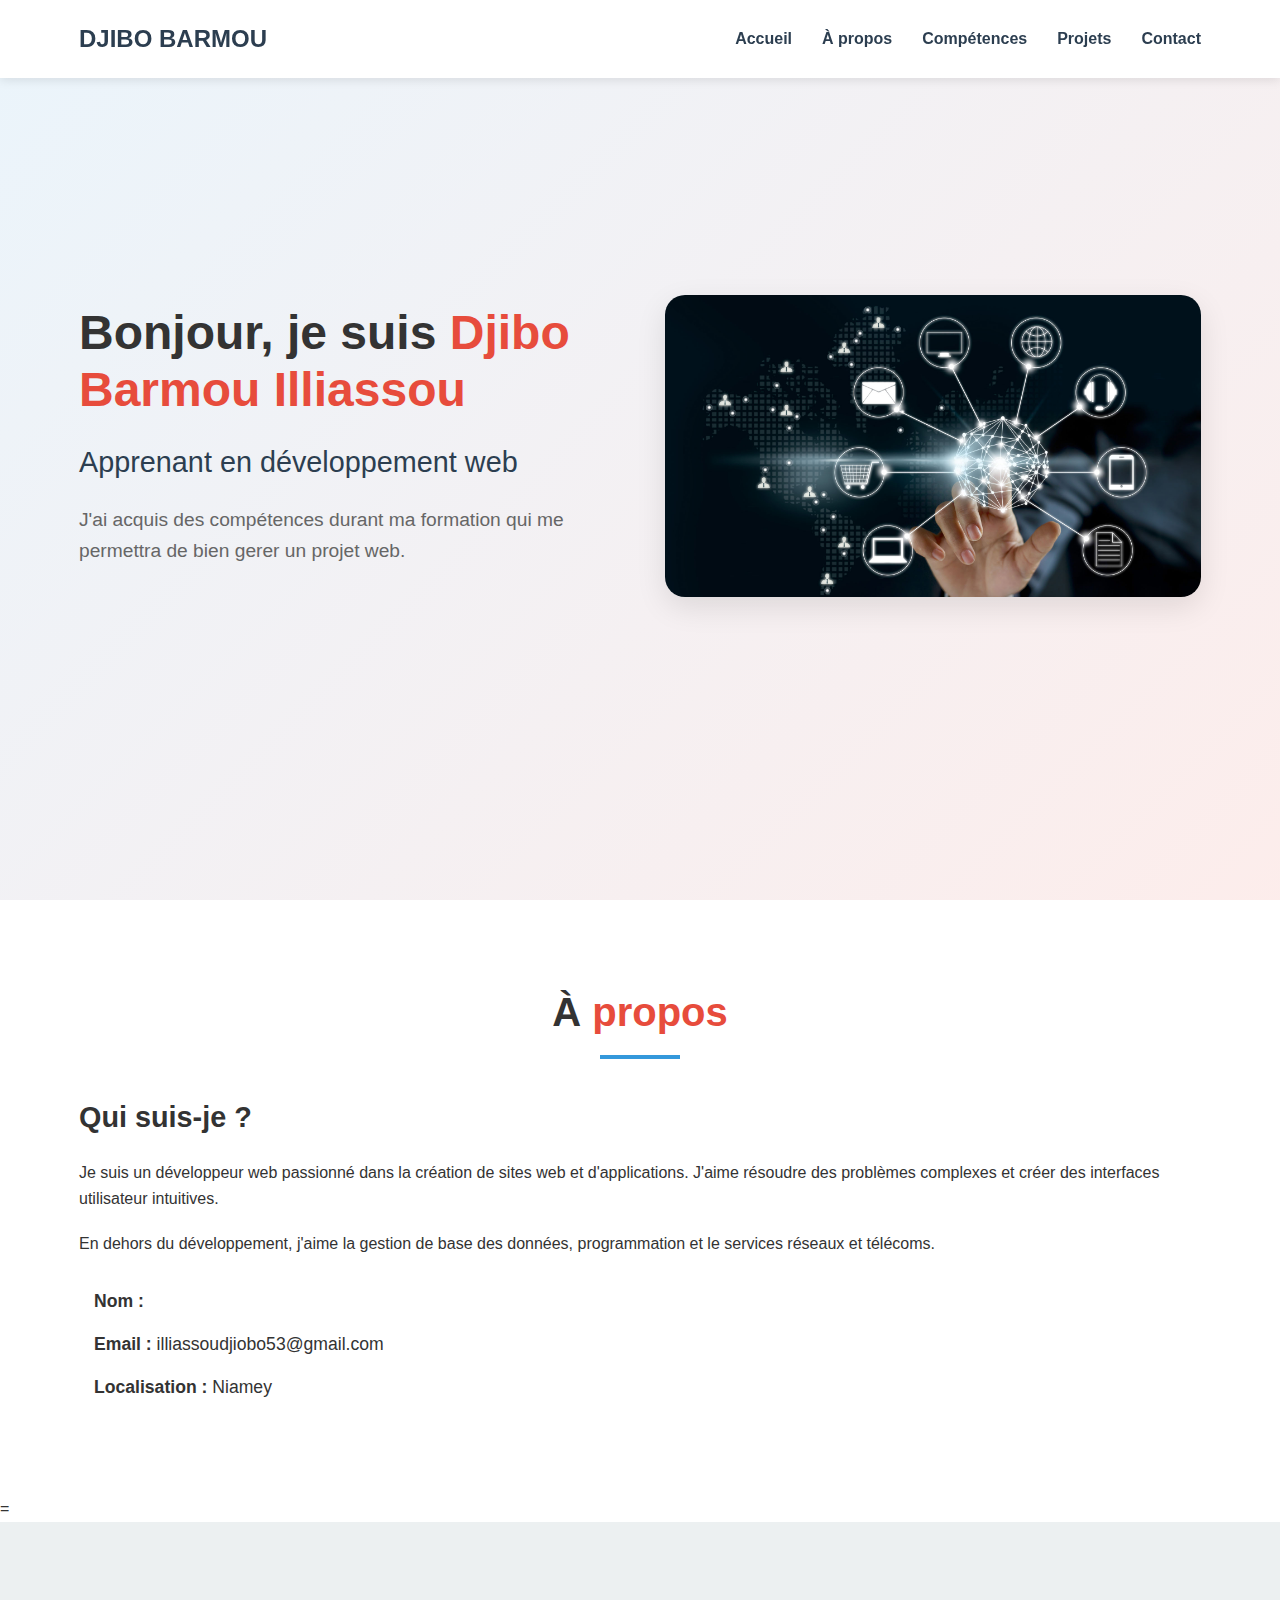
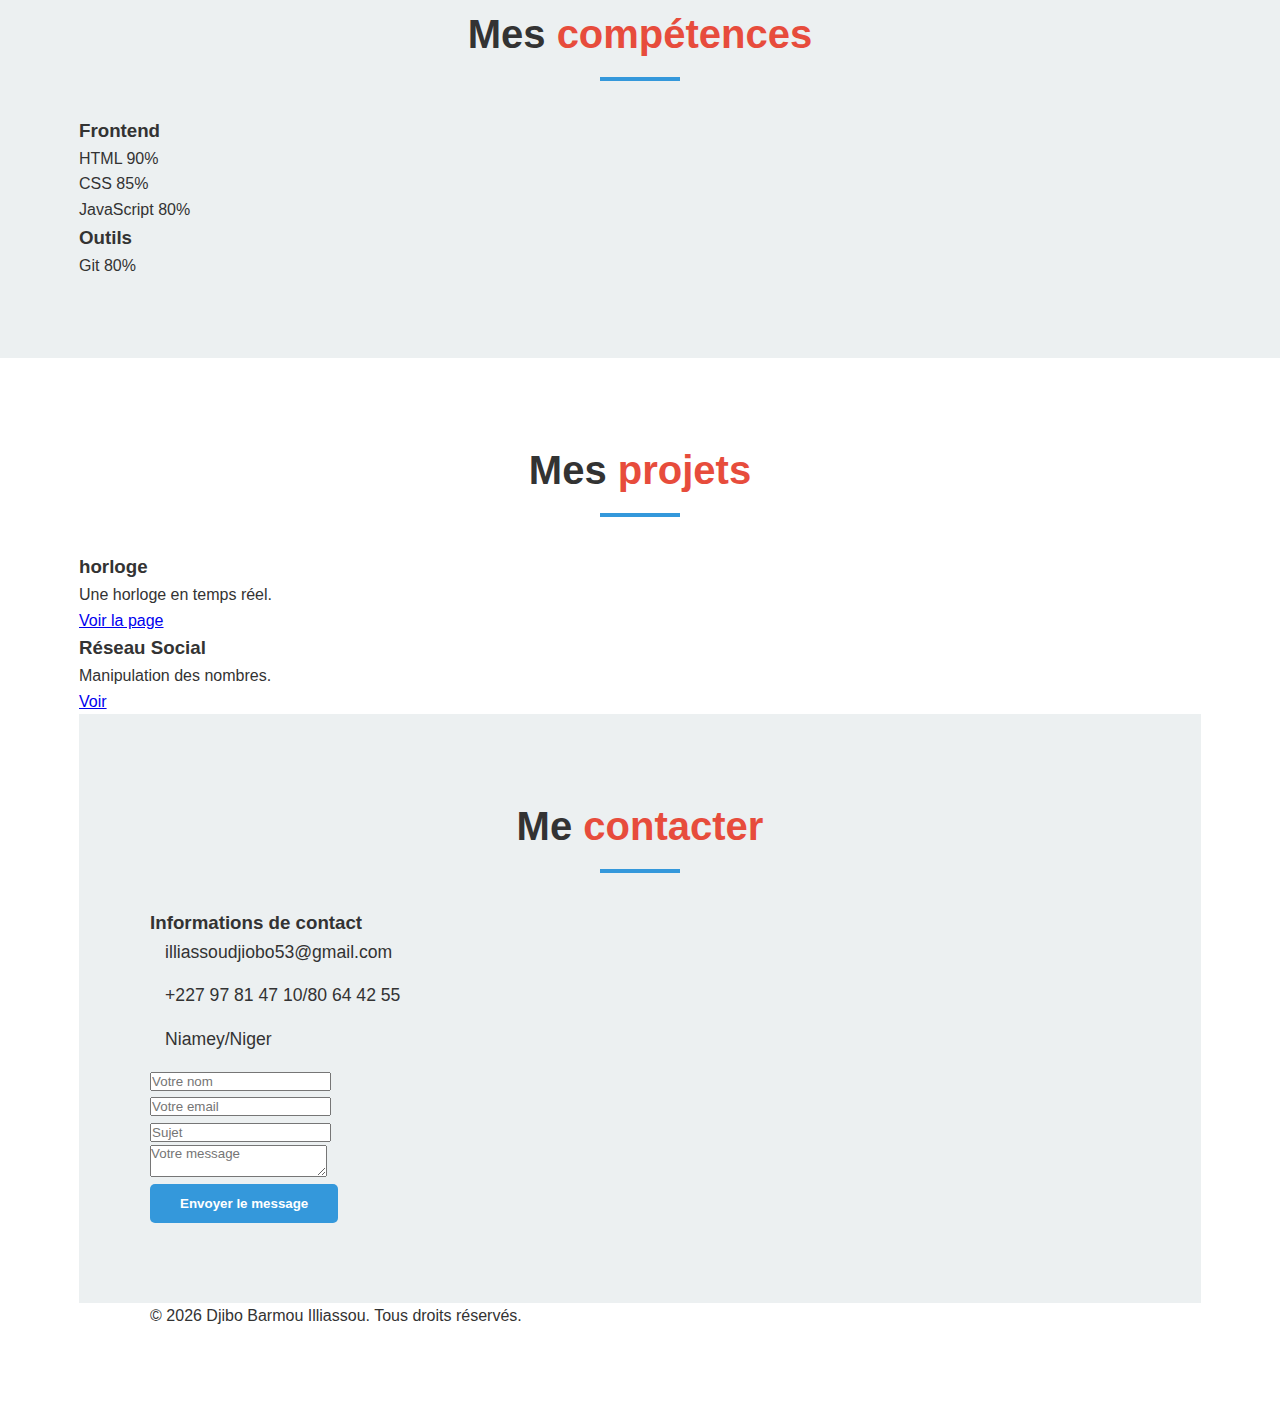
<file: index.html>
<!DOCTYPE html>
<html lang="fr">
<head>
    <meta charset="UTF-8">
    <meta name="viewport" content="width=device-width, initial-scale=1.0">
    <title>Mon Projets</title>
    <link rel="stylesheet" href="styles.css">
</head>
<body>
    <!-- Barre de navigation -->
    <nav id="navbar">
        <div class="container">
            <a href="#" class="logo">DJIBO BARMOU</a>
            <ul class="nav-links">
                <li><a href="#home">Accueil</a></li>
                <li><a href="#about">À propos</a></li>
                <li><a href="#skills">Compétences</a></li>
                <li><a href="#projects">Projets</a></li>
                <li><a href="#contact">Contact</a></li>
            </ul>
            <div class="hamburger">
                <span></span>
                <span></span>
                <span></span>
            </div>
        </div>
    </nav>

    <!-- Section Accueil -->
    <section id="home" class="hero">
        <div class="container">
            <div class="hero-content">
                <h1>Bonjour, je suis <span class="highlight">Djibo Barmou Illiassou</span></h1>
                <h2>Apprenant en développement web</h2>
                <p>J'ai acquis des compétences durant ma formation qui me permettra de bien gerer un projet web.</p>
            </div>
            <div class="hero-image">
                <img src="image.jpg" alt="Photo de profil">
            </div>
        </div>
    </section>

    <!-- Section À propos -->
    <section id="about" class="section">
        <div class="container">
            <h2 class="section-title">À <span class="highlight">propos</span></h2>
            <div class="about-content">
                <div class="about-text">
                    <h3>Qui suis-je ?</h3>
                    <p>Je suis un développeur web passionné  dans la création de sites web et d'applications. J'aime résoudre des problèmes complexes et créer des interfaces utilisateur intuitives.</p>
                    <p>En dehors du développement, j'aime la gestion de base des données, programmation et le services réseaux et télécoms.</p>
                    <div class="info">
                        <div class="info-item">
                            <i class="fas fa-user"></i>
                            <span><strong>Nom :</strong> <div Djibo="" Barmou="" Illiassou=""></div></span>
                        </div>
                        <div class="info-item">
                            <i class="fas fa-envelope"></i>
                            <span><strong>Email :</strong> illiassoudjiobo53@gmail.com</span>
                        </div>
                        <div class="info-item">
                            <i class="fas fa-map-marker-alt"></i>
                            <span><strong>Localisation :</strong> Niamey</span>
                        </div>
                    </div>
                </div>
            </div>
        </div>
    </section>

    <!-- Section Compétences -->=
    <section id="skills" class="section bg-light">
        <div class="container">
            <h2 class="section-title">Mes <span class="highlight">compétences</span></h2>
            <div class="skills-container">
                <div class="skill-category">
                    <h3>Frontend</h3>
                    <div class="skill-item">
                        <div class="skill-info">
                            <span>HTML</span>
                            <span>90%</span>
                        </div>
                        <div class="skill-bar">
                            <div class="skill-progress html"></div>
                        </div>
                    </div>
                    <div class="skill-item">
                        <div class="skill-info">
                            <span>CSS</span>
                            <span>85%</span>
                        </div>
                        <div class="skill-bar">
                            <div class="skill-progress css"></div>
                        </div>
                    </div>
                    <div class="skill-item">
                        <div class="skill-info">
                            <span>JavaScript</span>
                            <span>80%</span>
                        </div>
                        <div class="skill-bar">
                            <div class="skill-progress js"></div>
                        </div>
                    </div>
                </div>
                
                </div>
                <div class="skill-category">
                    <h3>Outils</h3>
                    <div class="skill-item">
                        <div class="skill-info">
                            <span>Git</span>
                            <span>80%</span>
                        </div>
                        <div class="skill-bar">
                            <div class="skill-progress git"></div>
                        </div>
                    </div>
                </div>
            </div>
        </div>
    </section>

</div>    <!-- Section Projets -->
<section id="projects" class="section">
    <div class="container">
        <h2 class="section-title">Mes <span class="highlight">projets</span></h2>
        <div class="projects-container">
            <div class="project-card">
                <div class="project-info">
                    <h3>horloge</h3>
                    <p>Une horloge en temps réel.</p>
                    <div class="project-links">
                        <a href="temps_reel.html"><i class="fas fa-link"></i> Voir la page</a>
                    </div>
                </div>
                <div class="project-card">
                    <div class="project-info">
                        <h3>Réseau Social</h3>
                        <p>Manipulation des nombres.</p>
                        <div class="project-links">
                            <a href="exercice2.html"><i class="fas fa-link"></i> Voir</a>
                        </div>
                    </div>
                </div>
            </div>

    <!-- Section Contact -->
    <section id="contact" class="section bg-light">
        <div class="container">
            <h2 class="section-title">Me <span class="highlight">contacter</span></h2>
            <div class="contact-container">
                <div class="contact-info">
                    <h3>Informations de contact</h3>
                    <div class="info-item">
                        <i class="fas fa-envelope"></i>
                        <span>illiassoudjiobo53@gmail.com</span>
                    </div>
                    <div class="info-item">
                        <i class="fas fa-phone"></i>
                        <span>+227 97 81 47 10/80 64 42 55</span>
                    </div>
                    <div class="info-item">
                        <i class="fas fa-map-marker-alt"></i>
                        <span>Niamey/Niger</span>
                    </div>
                    <div class="social-links">
                        <a href="#"><i class="fab fa-linkedin"></i></a>
                        <a href="#"><i class="fab fa-facebook"></i></a>
                        <a href="#"><i class="fab fa-whatsapp"></i></a>
                    </div>
                </div>
                <form class="contact-form">
                    <div class="form-group">
                        <input type="text" placeholder="Votre nom" required>
                    </div>
                    <div class="form-group">
                        <input type="email" placeholder="Votre email" required>
                    </div>
                    <div class="form-group">
                        <input type="text" placeholder="Sujet">
                    </div>
                    <div class="form-group">
                        <textarea placeholder="Votre message" required></textarea>
                    </div>
                    <button type="submit" class="btn">Envoyer le message</button>
                </form>
            </div>
        </div>
    </section>

    <!-- Pied de page -->
    <footer>
        <div class="container">
            <p>&copy; <span id="year"></span> Djibo Barmou Illiassou. Tous droits réservés.</p>
        </div>
    </footer>

    <!-- Bouton retour en haut -->
    <a href="#home" class="back-to-top"><i class="fas fa-arrow-up"></i></a>

    <script src="script.js"></script>
</body>
</html>
</file>
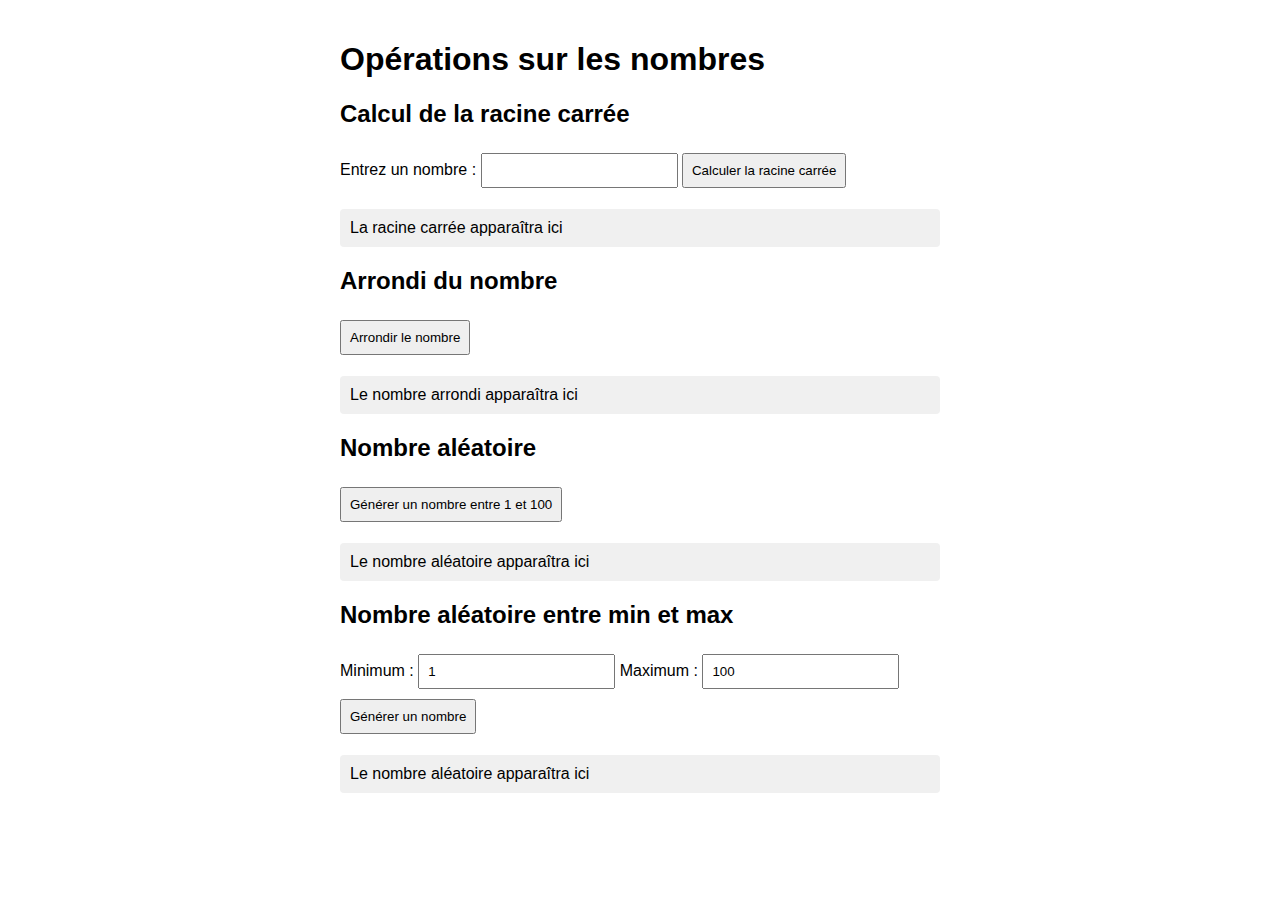
<file: exercice2.html>
<!DOCTYPE html>
<html lang="fr">
<head>
    <meta charset="UTF-8">
    <meta name="viewport" content="width=device-width, initial-scale=1.0">
    <title>manipulation de nombres</title>
    <style>
        body {
            font-family: Arial, sans-serif;
            max-width: 600px;
            margin: 0 auto;
            padding: 20px;
        }
        .container {
            margin-bottom: 20px;
        }
        input, button {
            padding: 8px;
            margin: 5px 0;
        }
        p {
            padding: 10px;
            background-color: #f0f0f0;
            border-radius: 4px;
        }
    </style>
</head>
<body>
    <h1>Opérations sur les nombres</h1>
    
    <div class="container">
        <h2>Calcul de la racine carrée</h2>
        <label for="nombre">Entrez un nombre :</label>
        <input type="number" id="nombre" step="any">
        <button onclick="calculerRacineCarree()">Calculer la racine carrée</button>
        <p id="resultatRacine">La racine carrée apparaîtra ici</p>
    </div>
    
    <div class="container">
        <h2>Arrondi du nombre</h2>
        <button onclick="arrondirNombre()">Arrondir le nombre</button>
        <p id="resultatArrondi">Le nombre arrondi apparaîtra ici</p>
    </div>
    
    <div class="container">
        <h2>Nombre aléatoire</h2>
        <button onclick="genererAleatoire()">Générer un nombre entre 1 et 100</button>
        <p id="resultatAleatoire">Le nombre aléatoire apparaîtra ici</p>
    </div>
    
    <div class="container">
        <h2>Nombre aléatoire entre min et max</h2>
        <label for="min">Minimum :</label>
        <input type="number" id="min" value="1">
        <label for="max">Maximum :</label>
        <input type="number" id="max" value="100">
        <button onclick="genererAleatoire2()">Générer un nombre</button>
        <p id="resultatAleatoire2">Le nombre aléatoire apparaîtra ici</p>
    </div>

    <script>
        // Fonction pour calculer la racine carrée
        function calculerRacineCarree() {
            const nombre = parseFloat(document.getElementById('nombre').value);
            if (isNaN(nombre)) {
                document.getElementById('resultatRacine').textContent = 'Veuillez entrer un nombre valide';
            } else if (nombre < 0) {
                document.getElementById('resultatRacine').textContent = 'Un nombre négatif n\'a pas de racine carrée réelle';
            } else {
                const racine = Math.sqrt(nombre);
                document.getElementById('resultatRacine').textContent = `La racine carrée de ${nombre} est ${racine}`;
            }
        }
        
        // Fonction pour arrondir le nombre
        function arrondirNombre() {
            const nombre = parseFloat(document.getElementById('nombre').value);
            if (isNaN(nombre)) {
                document.getElementById('resultatArrondi').textContent = 'Veuillez entrer un nombre valide';
            } else {
                const arrondi = Math.round(nombre);
                document.getElementById('resultatArrondi').textContent = `${nombre} arrondi est ${arrondi}`;
            }
        }
        
        // Fonction pour générer un nombre aléatoire entre 1 et 100
        function Aleatoire() {
            return Math.floor(Math.random() * 100) + 1;
        }
        
        function genererAleatoire() {
            const nombre = Aleatoire();
            document.getElementById('resultatAleatoire').textContent = `Nombre aléatoire : ${nombre}`;
        }
        
        // Fonction améliorée pour générer un nombre entre min et max
        function Aleatoire2(min, max) {
            return Math.floor(Math.random() * (max - min + 1)) + min;
        }
        
        function genererAleatoire2() {
            const min = parseInt(document.getElementById('min').value);
            const max = parseInt(document.getElementById('max').value);
            
            if (isNaN(min) || isNaN(max)) {
                document.getElementById('resultatAleatoire2').textContent = 'Veuillez entrer des valeurs valides';
                return;
            }
            
            if (min >= max) {
                document.getElementById('resultatAleatoire2').textContent = 'Le minimum doit être inférieur au maximum';
                return;
            }
            
            const nombre = Aleatoire2(min, max);
            document.getElementById('resultatAleatoire2').textContent = `Nombre aléatoire entre ${min} et ${max} : ${nombre}`;
        }
    </script>
</body>
</html>
</file>
<file: styles.css>
* {
    margin: 0;
    padding: 0;
    box-sizing: border-box;
    font-family: 'Segoe UI', Tahoma, Geneva, Verdana, sans-serif;
}

:root {
    --primary-color: #3498db;
    --secondary-color: #2c3e50;
    --light-color: #ecf0f1;
    --dark-color: #2c3e50;
    --highlight: #e74c3c;
    --transition: all 0.3s ease;
}

html {
    scroll-behavior: smooth;
}

body {
    line-height: 1.6;
    color: #333;
    background-color: #fff;
}

.container {
    width: 90%;
    max-width: 1200px;
    margin: 0 auto;
    padding: 0 15px;
}

section {
    padding: 80px 0;
}

.section-title {
    font-size: 2.5rem;
    margin-bottom: 50px;
    text-align: center;
    position: relative;
}

.section-title::after {
    content: '';
    position: absolute;
    bottom: -15px;
    left: 50%;
    transform: translateX(-50%);
    width: 80px;
    height: 4px;
    background: var(--primary-color);
}

.highlight {
    color: var(--highlight);
}

.bg-light {
    background-color: var(--light-color);
}

.btn {
    display: inline-block;
    padding: 12px 30px;
    background-color: var(--primary-color);
    color: white;
    border: none;
    border-radius: 5px;
    text-decoration: none;
    font-weight: 600;
    transition: var(--transition);
    cursor: pointer;
}

.btn:hover {
    background-color: var(--secondary-color);
    transform: translateY(-3px);
}

.text-center {
    text-align: center;
}

/* Barre de navigation */
#navbar {
    position: fixed;
    top: 0;
    left: 0;
    width: 100%;
    background-color: white;
    box-shadow: 0 2px 10px rgba(0, 0, 0, 0.1);
    z-index: 1000;
    transition: var(--transition);
}

#navbar.scrolled {
    background-color: var(--secondary-color);
}

#navbar.scrolled .nav-links a,
#navbar.scrolled .logo {
    color: white;
}

#navbar .container {
    display: flex;
    justify-content: space-between;
    align-items: center;
    padding: 20px 15px;
}

.logo {
    font-size: 1.5rem;
    font-weight: 700;
    color: var(--dark-color);
    text-decoration: none;
}

.nav-links {
    display: flex;
    list-style: none;
}

.nav-links li {
    margin-left: 30px;
}

.nav-links a {
    text-decoration: none;
    color: var(--dark-color);
    font-weight: 600;
    transition: var(--transition);
    position: relative;
}

.nav-links a:hover {
    color: var(--primary-color);
}

.nav-links a::after {
    content: '';
    position: absolute;
    bottom: -5px;
    left: 0;
    width: 0;
    height: 2px;
    background-color: var(--primary-color);
    transition: var(--transition);
}

.nav-links a:hover::after {
    width: 100%;
}

.hamburger {
    display: none;
    cursor: pointer;
}

.hamburger span {
    display: block;
    width: 25px;
    height: 3px;
    background-color: var(--dark-color);
    margin: 5px 0;
    transition: var(--transition);
}

/* Section Hero */
.hero {
    height: 100vh;
    display: flex;
    align-items: center;
    background: linear-gradient(135deg, rgba(52, 152, 219, 0.1) 0%, rgba(231, 76, 60, 0.1) 100%);
    padding-top: 80px;
}

.hero .container {
    display: flex;
    align-items: center;
    justify-content: space-between;
}

.hero-content {
    flex: 1;
    padding-right: 50px;
}

.hero-content h1 {
    font-size: 3rem;
    margin-bottom: 20px;
    line-height: 1.2;
}

.hero-content h2 {
    font-size: 1.8rem;
    margin-bottom: 20px;
    font-weight: 400;
    color: var(--secondary-color);
}

.hero-content p {
    font-size: 1.2rem;
    margin-bottom: 30px;
    color: #666;
}

.hero-image {
    flex: 1;
    text-align: center;
}

.hero-image img {
    max-width: 100%;
    border-radius: 20px;
    box-shadow: 0 10px 30px rgba(0, 0, 0, 0.1);
    animation: float 3s ease-in-out infinite;
}

@keyframes float {
    0% { transform: translateY(0); }
    50% { transform: translateY(-20px); }
    100% { transform: translateY(0); }
}

/* Section À propos */
.about-content {
    display: flex;
    gap: 50px;
    margin-top: 50px;
}

.about-text {
    flex: 1;
}

.about-text h3 {
    font-size: 1.8rem;
    margin-bottom: 20px;
}

.about-text p {
    margin-bottom: 20px;
}

.info {
    margin-top: 30px;
}

.info-item {
    display: flex;
    align-items: center;
    margin-bottom: 15px;
}

.info-item i {
    margin-right: 15px;
    color: var(--primary-color);
    font-size: 1.2rem;
}

.info-item span {
    font-size: 1.1rem;
}

.about-stats {
    flex: 1;
    display: grid;
    grid-template-columns: repeat(2, 1fr);
    gap: 30px;
}

.stat-item {
    background-color: white;
    padding: 30px;
    border-radius: 10px;
    box-shadow: 0 5px 15px rgba(0, 0, 0, 0.05);
    text-align: center;
    transition: var(--transition);
}

.stat-item:hover {
    transform: translateY(-10px);
    box-shadow: 0 

/* Reset et styles de base */
* {
    margin: 0;
    padding: 0;
    box-sizing: border-box;
    font-family: 'Segoe UI', Tahoma, Geneva, Verdana, sans-serif;
}

:root {
    --primary-color: #3498db;
    --secondary-color: #2c3e50;
    --light-color: #ecf0f1;
    --dark-color: #2c3e50;
    --highlight: #e74c3c;
    --transition: all 0.3s ease;
}

html {
    scroll-behavior: smooth;
}

body {
    line-height: 1.6;
    color: #333;
    background-color: #fff;
}

.container {
    width: 90%;
    max-width: 1200px;
    margin: 0 auto;
    padding: 0 15px;
}

section {
    padding: 80px 0;
}

.section-title {
    font-size: 2.5rem;
    margin-bottom: 50px;
    text-align: center;
    position: relative;
}

.section-title::after {
    content: '';
    position: absolute;
    bottom: -15px;
    left: 50%;
    transform: translateX(-50%);
    width: 80px;
    height: 4px;
    background: var(--primary-color);
}

.highlight {
    color: var(--highlight);
}

.bg-light {
    background-color: var(--light-color);
}

.btn {
    display: inline-block;
    padding: 12px 30px;
    background-color: var(--primary-color);
    color: white;
    border: none;
    border-radius: 5px;
    text-decoration: none;
    font-weight: 600;
    transition: var(--transition);
    cursor: pointer;
}

.btn:hover {
    background-color: var(--secondary-color);
    transform: translateY(-3px);
}

.text-center {
    text-align: center;
}

/* Barre de navigation */
#navbar {
    position: fixed;
    top: 0;
    left: 0;
    width: 100%;
    background-color: white;
    box-shadow: 0 2px 10px rgba(0, 0, 0, 0.1);
    z-index: 1000;
    transition: var(--transition);
}

#navbar.scrolled {
    background-color: var(--secondary-color);
}

#navbar.scrolled .nav-links a,
#navbar.scrolled .logo {
    color: white;
}

#navbar .container {
    display: flex;
    justify-content: space-between;
    align-items: center;
    padding: 20px 15px;
}

.logo {
    font-size: 1.5rem;
    font-weight: 700;
    color: var(--dark-color);
    text-decoration: none;
}

.nav-links {
    display: flex;
    list-style: none;
}

.nav-links li {
    margin-left: 30px;
}

.nav-links a {
    text-decoration: none;
    color: var(--dark-color);
    font-weight: 600;
    transition: var(--transition);
    position: relative;
}

.nav-links a:hover {
    color: var(--primary-color);
}

.nav-links a::after {
    content: '';
    position: absolute;
    bottom: -5px;
    left: 0;
    width: 0;
    height: 2px;
    background-color: var(--primary-color);
    transition: var(--transition);
}

.nav-links a:hover::after {
    width: 100%;
}

.hamburger {
    display: none;
    cursor: pointer;
}

.hamburger span {
    display: block;
    width: 25px;
    height: 3px;
    background-color: var(--dark-color);
    margin: 5px 0;
    transition: var(--transition);
}

/* Section Hero */
.hero {
    height: 100vh;
    display: flex;
    align-items: center;
    background: linear-gradient(135deg, rgba(52, 152, 219, 0.1) 0%, rgba(231, 76, 60, 0.1) 100%);
    padding-top: 80px;
}

.hero .container {
    display: flex;
    align-items: center;
    justify-content: space-between;
}

.hero-content {
    flex: 1;
    padding-right: 50px;
}

.hero-content h1 {
    font-size: 3rem;
    margin-bottom: 20px;
    line-height: 1.2;
}

.hero-content h2 {
    font-size: 1.8rem;
    margin-bottom: 20px;
    font-weight: 400;
    color: var(--secondary-color);
}

.hero-content p {
    font-size: 1.2rem;
    margin-bottom: 30px;
    color: #666;
}

.hero-image {
    flex: 1;
    text-align: center;
}

.hero-image img {
    max-width: 100%;
    border-radius: 20px;
    box-shadow: 0 10px 30px rgba(0, 0, 0, 0.1);
    animation: float 3s ease-in-out infinite;
}

@keyframes float {
    0% { transform: translateY(0); }
    50% { transform: translateY(-20px); }
    100% { transform: translateY(0); }
}

/* Section À propos */
.about-content {
    display: flex;
    gap: 50px;
    margin-top: 50px;
}

.about-text {
    flex: 1;
}

.about-text h3 {
    font-size: 1.8rem;
    margin-bottom: 20px;
}

.about-text p {
    margin-bottom: 20px;
}

.info {
    margin-top: 30px;
}

.info-item {
    display: flex;
    align-items: center;
    margin-bottom: 15px;
}

.info-item i {
    margin-right: 15px;
    color: var(--primary-color);
    font-size: 1.2rem;
}

.info-item span {
    font-size: 1.1rem;
}

.about-stats {
    flex: 1;
    display: grid;
    grid-template-columns: repeat(2, 1fr);
    gap: 30px;
}

.stat-item {
    background-color: white;
    padding: 30px;
    border-radius: 10px;
    box-shadow: 0 5px 15px rgba(0, 0, 0, 0.05);
    text-align: center;
    transition: var(--transition);
}

.stat-item:hover {
    transform: translateY(-10px);
    box-shadow: 0 15px 30px rgba(0, 0, 0, 0.1);
}

.stat-number {
    font-size: 3rem;
    font-weight: 700;
    color: var(--primary-color);
    margin-bottom: 10px;
}

.stat-text {
    font-size: 1.1rem;
    color: #666;
}

/* Section Compétences */
.skills-container {
    display: flex;
    gap: 30px;
    margin-top: 50px;
    flex-wrap: wrap;
}

.skill-category {
    flex: 1;
    min-width: 300px;
    background-color: white;
    padding: 30px;
    border-radius: 10px;
    box-shadow: 0 5px 15px rgba(0, 0, 0, 0.05);
}

.skill-category h3 {
    font-size: 1.5rem;
    margin-bottom: 20px;
    text-align: center;
    color: var(--secondary-color);
}

.skill-item {
    margin-bottom: 20px;
}

.skill-info {
    display: flex;
    justify-content: space-between;
    margin-bottom: 10px;
}

.skill-bar {
    height: 10px;
    background-color: #eee;
    border-radius: 5px;
    overflow: hidden;
}

.skill-progress {
    height: 100%;
    border-radius: 5px;
    background-color: var(--primary-color);
    width: 0;
    transition: width 1.5s ease;
}

.skill-progress.html { width: 90%; }
.skill-progress.css { width: 85%; }
.skill-progress.js { width: 80%; }
.skill-progress.node { width: 75%; }
.skill-progress.php { width: 70%; }
.skill-progress.git { width: 80%; }
.skill-progress.figma { width: 75%; }

/* Section Projets */
.projects-container {
    display: grid;
    grid-template-columns: repeat(auto-fill, minmax(350px, 1fr));
    gap: 30px;
    margin-top: 50px;
}

.project-card {
    background-color: white;
    border-radius: 10px;
    overflow: hidden;
    box-shadow: 0 5px 15px rgba(0, 0, 0, 0.1);
    transition: var(--transition);
}

.project-card:hover {
    transform: translateY(-10px);
    box-shadow: 0 15px 30px rgba(0, 0, 0, 0.2);
}

.project-card img {
    width: 100%;
    height: 250px;
    object-fit: cover;
}

.project-info {
    padding: 20px;
}

.project-info h3 {
    font-size: 1.5rem;
    margin-bottom: 10px;
}

.project-info p {
    color: #666;
    margin-bottom: 15px;
}

.project-links {
    display: flex;
    gap: 15px;
}

.project-links a {
    display: inline-flex;
    align-items: center;
    color: var(--primary-color);
    text-decoration: none;
    font-weight: 600;
    transition: var(--transition);
}

.project-links a:hover {
    color: var(--secondary-color);
}

.project-links a i {
    margin-right: 5px;
}

/* Section Contact */
.contact-container {
    display: flex;
    gap: 50px;
    margin-top: 50px;
}

.contact-info {
    flex: 1;
    background-color: white;
    padding: 30px;
    border-radius: 10px;
    box-shadow: 0 5px 15px rgba(0, 0, 0, 0.05);
}

.contact-info h3 {
    font-size: 1.8rem;
    margin-bottom: 30px;
    color: var(--secondary-color);
}

.contact-form {
    flex: 1;
    background-color: white;
    padding: 30px;
    border-radius: 10px;
    box-shadow: 0 5px 15px rgba(0, 0, 0, 0.05);
}

.form-group {
    margin-bottom: 20px;
}

.form-group input,
.form-group textarea {
    width: 100%;
    padding: 15px;
    border: 1px solid #ddd;
    border-radius: 5px;
    font-size: 1rem;
    transition: var(--transition);
}

.form-group input:focus,
.form-group textarea:focus {
    outline: none;
    border-color: var(--primary-color);
    box-shadow: 0 0 0 3px rgba(52, 152, 219, 0.2);
}

.form-group textarea {
    min-height: 150px;
    resize: vertical;
}

.social-links {
    display: flex;
    gap: 15px;
    margin-top: 30px;
}

.social-links a {
    display: inline-flex;
    align-items: center;
    justify-content: center;
    width: 40px;
    height: 40px;
    background-color: var(--primary-color);
    color: white;
    border-radius: 50%;
    font-size: 1.2rem;
    transition: var(--transition);
}

.social-links a:hover {
    background-color: var(--secondary-color);
    transform: translateY(-5px);
}

/* Pied de page */
footer {
    background-color: var(--secondary-color);
    color: white;
    padding: 30px 0;
    text-align: center;
}

/* Bouton retour en haut */
.back-to-top {
    position: fixed;
    bottom: 30px;
    right: 30px;
    width: 50px;
    height: 50px;
    background-color: var(--primary-color);
    color: white;
    border-radius: 50%;
    display: flex;
    align-items: center;
    justify-content: center;
    font-size: 1.2rem;
    text-decoration: none;
    opacity: 0;
    visibility: hidden;
    transition: var(--transition);
    z-index: 999;
}

.back-to-top.active {
    opacity: 1;
    visibility: visible;
}

.back-to-top:hover {
    background-color: var(--highlight);
}

/* Animations */
@keyframes fadeInUp {
    from {
        opacity: 0;
        transform: translateY(30px);
    }
    to {
        opacity: 1;
        transform: translateY(0);
    }
}

.fade-in-up {
    animation: fadeInUp 1s ease forwards;
}

.delay-1 { animation-delay: 0.2s; }
.delay-2 { animation-delay: 0.4s; }
.delay-3 { animation-delay: 0.6s; }
.delay-4 { animation-delay: 0.8s; }

/* Responsive */
@media (max-width: 992px) {
    .hero .container {
        flex-direction: column;
        text-align: center;
    }
    
    .hero-content {
        padding-right: 0;
        margin-bottom: 50px;
    }
    
    .about-content {
        flex-direction: column;
    }
    
    .contact-container {
        flex-direction: column;
    }
}

@media (max-width: 768px) {
    .nav-links {
        position: fixed;
        top: 80px;
        left: -100%;
        width: 100%;
        height: calc(100vh - 80px);
        background-color: var(--secondary-color);
        flex-direction: column;
        align-items: center;
        padding-top: 50px;
        transition: var(--transition);
    }
    
    .nav-links.active {
        left: 0;
    }
    
    .nav-links li {
        margin: 15px 0;
    }
    
    .nav-links a {
        color: white;
    }
    
    .hamburger {
        display: block;
    }
    
    .hamburger.active span:nth-child(1) {
        transform: rotate(45deg) translate(5px, 5px);
    }
    
    .hamburger.active span:nth-child(2) {
        opacity: 0;
    }
    
    .hamburger.active span:nth-child(3) {
        transform: rotate(-45deg) translate(7px, -6px);
    }
    
    .section-title {
        font-size: 2rem;
    }
    
    .hero-content h1 {
        font-size: 2.5rem;
    }
    
    .hero-content h2 {
        font-size: 1.5rem;
    }
    
    .projects-container {
        grid-template-columns: 1fr;
    }
}

@media (max-width: 576px) {
    .hero-content h1 {
        font-size: 2rem;
    }
    
    .about-stats {
        grid-template-columns: 1fr;
    }
    
    .skill-category {
        min-width: 100%;
    }
}
</file>
